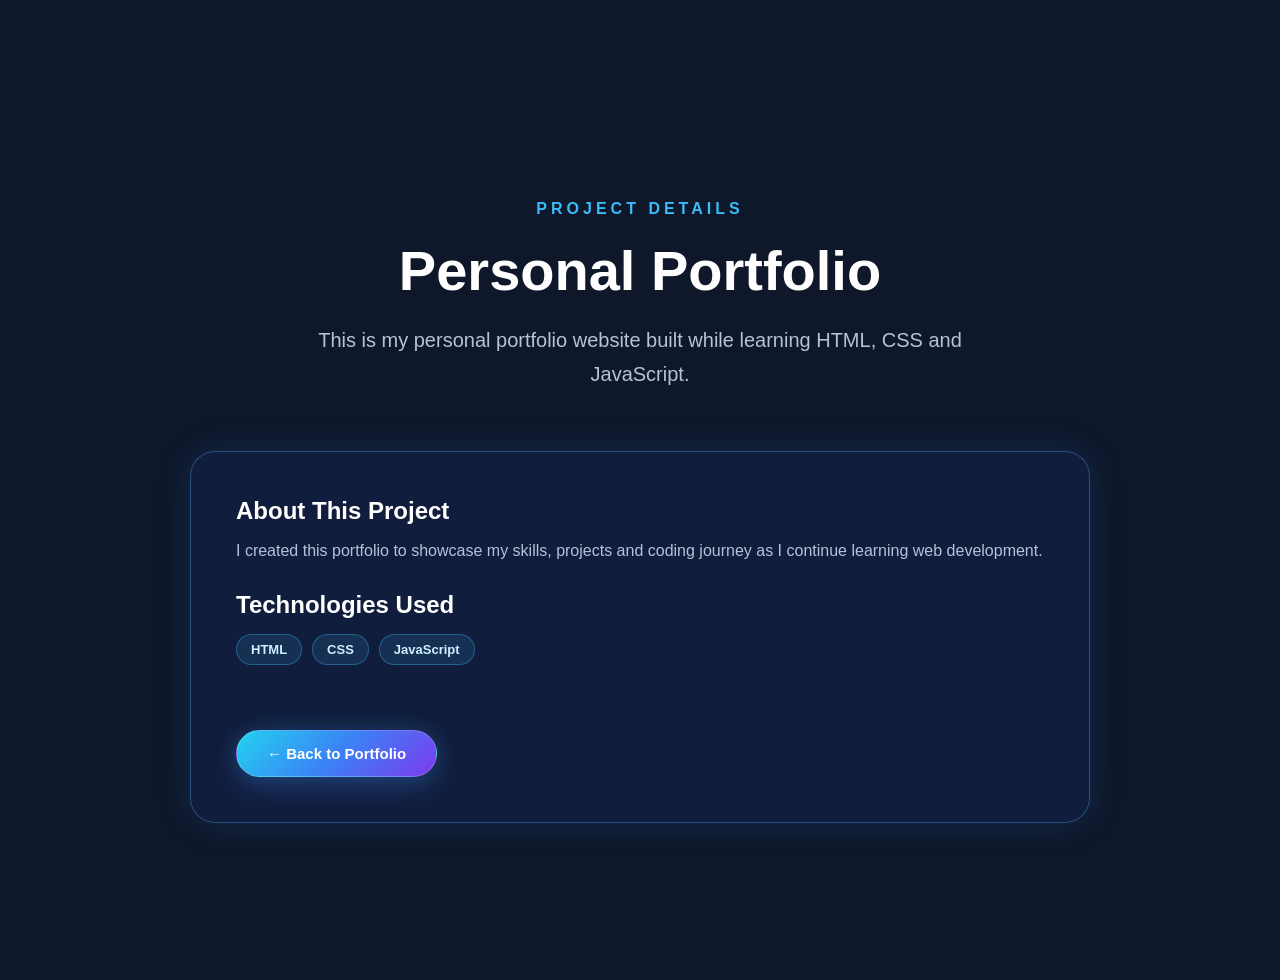
<file: project.html>
<!DOCTYPE html>
<html>

<head>

  <meta charset="UTF-8">

  <meta name="viewport" content="width=device-width, initial-scale=1.0">

  <title>Personal Portfolio Project | Siddhant</title>

  <meta
    name="description"
    content="Details about Siddhant's personal portfolio project built using HTML, CSS and JavaScript."
  >

  <meta name="author" content="Siddhant">

  <meta name="robots" content="index, follow">

  <meta name="theme-color" content="#050816">

  <!-- Favicon -->
  <link
    rel="icon"
    type="image/png"
    href="favicon.png"
  >

  <!-- CSS -->
  <link
    rel="stylesheet"
    href="styles.css"
  >

</head>

<body>

  <!-- Rain Background -->
  <div id="rain"></div>


  <!-- Project Page -->
  <main class="project-page">

    <p class="section-tag">
      PROJECT DETAILS
    </p>

    <h1>
      Personal Portfolio
    </h1>

    <p class="project-intro">
      This is my personal portfolio website built while learning
      HTML, CSS and JavaScript.
    </p>


    <div class="project-info">

      <h2>
        About This Project
      </h2>

      <p>
        I created this portfolio to showcase my skills, projects
        and coding journey as I continue learning web development.
      </p>


      <h2>
        Technologies Used
      </h2>

      <div class="tech-list">

        <span>HTML</span>
        <span>CSS</span>
        <span>JavaScript</span>

      </div>


      <a
        href="index.html"
        class="back-button"
      >
        ← Back to Portfolio
      </a>

    </div>

  </main>


  <!-- Rain JavaScript -->
  <script>

    const rain = document.getElementById("rain");

    for (let i = 0; i < 120; i++) {

      const drop = document.createElement("span");

      drop.classList.add("raindrop");

      drop.style.left =
        Math.random() * 100 + "%";

      drop.style.animationDuration =
        (0.5 + Math.random() * 0.8) + "s";

      drop.style.animationDelay =
        Math.random() * 2 + "s";

      drop.style.opacity =
        0.2 + Math.random() * 0.5;

      rain.appendChild(drop);

    }

  </script>

</body>

</html>
</file>
<file: styles.css>
/* =========================================================
   GLOBAL
========================================================= */

* {
  box-sizing: border-box;
  margin: 0;
  padding: 0;
}

html {
  scroll-behavior: smooth;
}

:root {
  --bg: #0f172a;
  --card: #1e293b;
  --text: #ffffff;
  --nav: #0f172a;
  --button: #ff9800;
  --primary: #1e3c72;
  --secondary: #2a5398;
  --orange: #ff9800;
}

body {
  margin: 0;
  padding-top: 80px;

  font-family: Arial, Helvetica, sans-serif;

  background: var(--bg);
  color: var(--text);

  transition:
    background 0.5s ease,
    color 0.5s ease;

  overflow-x: hidden;
}


/* =========================================================
   NAVBAR
========================================================= */

.navbar {
  position: fixed;

  top: 0;
  left: 0;

  width: 100%;

  min-height: 80px;

  padding: 18px 35px;

  display: flex;
  align-items: center;
  justify-content: space-between;

  background: var(--nav);

  color: white;

  z-index: 1000;

  box-shadow:
    0 5px 20px rgba(0, 0, 0, 0.3);
}

.navbar h2 {
  margin: 0;
  padding: 0;

  color: white;

  font-size: 26px;
}

.logo {
  white-space: nowrap;
}

.nav-links {
  display: flex;
  align-items: center;
  justify-content: center;

  gap: 12px;
}

.nav-links a {
  color: #f1dede;

  text-decoration: none;

  font-weight: bold;

  padding: 8px 10px;

  white-space: nowrap;

  transition: color 0.3s ease;
}

.nav-links a:hover {
  color: var(--orange);
}

#themeBtn {
  width: 48px;
  height: 48px;

  padding: 0;

  border: none;
  border-radius: 50%;

  background: var(--button);

  color: white;

  cursor: pointer;

  font-size: 18px;

  transition:
    transform 0.3s ease,
    box-shadow 0.3s ease;
}

#themeBtn:hover {
  transform: translateY(-3px);

  box-shadow:
    0 8px 20px rgba(255, 152, 0, 0.35);
}

#menuBtn {
  display: none;

  width: 48px;
  height: 48px;

  padding: 0;

  border: none;

  background: transparent;

  color: white;

  font-size: 28px;

  cursor: pointer;
}


/* =========================================================
   WELCOME SCREEN
========================================================= */

#Welcomescreen {
  position: fixed;

  top: 0;
  left: 0;

  width: 100%;
  height: 100vh;

  display: flex;
  flex-direction: column;

  justify-content: center;
  align-items: center;

  text-align: center;

  background: #0f172a;
  color: white;

  z-index: 9999;

  opacity: 1;
  visibility: visible;

  transition:
    opacity 0.6s ease,
    visibility 0.6s ease;
}

#Welcomescreen h1 {
  font-size: clamp(42px, 8vw, 80px);

  margin-bottom: 10px;

  letter-spacing: 4px;
}

#Welcomescreen h2 {
  font-size: clamp(24px, 5vw, 45px);

  margin-bottom: 35px;
}

#Welcomescreen button {
  padding: 14px 30px;

  border: none;
  border-radius: 50px;

  background: linear-gradient(
    135deg,
    #ff9800,
    #ff6600
  );

  color: white;

  font-weight: 800;

  cursor: pointer;

  transition: 0.3s ease;

  box-shadow:
    0 8px 25px rgba(255, 152, 0, 0.25);
}

#Welcomescreen button:hover {
  transform: translateY(-4px);

  box-shadow:
    0 12px 30px rgba(255, 152, 0, 0.4);
}

#Welcomescreen.hide {
  opacity: 0;
  visibility: hidden;

  pointer-events: none;
}


/* =========================================================
   PORTFOLIO HIDDEN BEFORE ENTER
========================================================= */

body.portfolio-hidden nav,
body.portfolio-hidden section,
body.portfolio-hidden footer {
  opacity: 0;
  visibility: hidden;

  pointer-events: none;
}

nav,
section,
footer {
  transition:
    opacity 0.6s ease,
    visibility 0.6s ease;
}


/* =========================================================
   RAIN
========================================================= */

#rain {
  position: fixed;

  top: 0;
  left: 0;

  width: 100%;
  height: 100vh;

  overflow: hidden;

  pointer-events: none;

  z-index: 1;
}

.raindrop {
  position: absolute;

  top: -30px;

  width: 2px;
  height: 22px;

  background: rgba(150, 220, 255, 0.45);

  border-radius: 50%;

  animation:
    rainfall linear infinite;
}

@keyframes rainfall {

  from {
    transform: translateY(-30px);
  }

  to {
    transform: translateY(110vh);
  }

}


/* =========================================================
   HERO
========================================================= */

.hero {
  min-height: calc(100vh - 80px);

  padding: 120px 20px 100px;

  display: flex;
  flex-direction: column;

  justify-content: center;
  align-items: center;

  text-align: center;

  position: relative;
  z-index: 2;

  animation:
    fadeInHero 1.2s ease;
}

@keyframes fadeInHero {

  from {
    opacity: 0;
    transform: translateY(40px);
  }

  to {
    opacity: 1;
    transform: translateY(0);
  }

}

.profile-photo {
  width: 180px;
  height: 180px;

  object-fit: cover;

  border-radius: 50%;

  border: 4px solid var(--orange);

  box-shadow:
    0 0 25px rgba(255, 152, 0, 0.4);

  margin-bottom: 25px;

  transition:
    transform 0.4s ease,
    box-shadow 0.4s ease;
}

.profile-photo:hover {
  transform: scale(1.06);

  box-shadow:
    0 0 35px rgba(255, 152, 0, 0.55);
}

.hero h1 {
  color: white;

  font-size: clamp(36px, 5vw, 48px);

  margin-bottom: 15px;

  font-weight: 700;
}

.hero h1 span {
  color: var(--orange);
}

.hero p,
.hero #typing {
  color: white;

  font-size: 20px;

  line-height: 1.7;

  min-height: 30px;

  margin-bottom: 30px;
}

#contactBtn {
  padding: 14px 30px;

  border: none;
  border-radius: 30px;

  background: var(--orange);

  color: white;

  font-size: 17px;
  font-weight: 700;

  cursor: pointer;

  transition:
    transform 0.3s ease,
    box-shadow 0.3s ease;

  box-shadow:
    0 5px 15px rgba(255, 152, 0, 0.3);
}

#contactBtn:hover {
  transform: translateY(-4px);

  box-shadow:
    0 10px 25px rgba(255, 152, 0, 0.45);
}


/* =========================================================
   ABOUT
========================================================= */

.about {
  padding: 100px 20px;

  display: flex;
  justify-content: center;

  position: relative;

  background:
    linear-gradient(
      135deg,
      #071a3d,
      #0b2b66
    );
}

.about-card {
  width: 90%;
  max-width: 900px;

  padding: 45px;

  display: flex;

  gap: 35px;

  align-items: center;

  background: rgba(255, 255, 255, 0.08);

  border: 1px solid rgba(255, 255, 255, 0.2);

  border-radius: 25px;

  backdrop-filter: blur(15px);
  -webkit-backdrop-filter: blur(15px);

  box-shadow:
    0 20px 50px rgba(0, 0, 0, 0.3);

  transition:
    transform 0.4s ease,
    box-shadow 0.4s ease;

  position: relative;
  z-index: 2;
}

.about-card:hover {
  transform: translateY(-8px);

  box-shadow:
    0 25px 60px rgba(0, 0, 0, 0.45);
}

.about-icon {
  min-width: 120px;

  font-size: 80px;

  text-align: center;
}

.about-content {
  flex: 1;
}

.about-tag {
  margin-bottom: 10px;

  color: white;

  letter-spacing: 3px;

  font-weight: bold;

  opacity: 0.7;
}

.about-content h2 {
  margin-bottom: 15px;

  color: white;

  font-size: 38px;
}

.about-content h2 span {
  color: #ffb000;
  margin-left: 6px;
}

.about-text {
  color: white;

  font-size: 17px;

  line-height: 1.7;

  opacity: 0.85;
}

.about-info {
  display: flex;

  gap: 15px;

  margin-top: 25px;
}

.info-box {
  flex: 1;

  padding: 18px;

  background: rgba(255, 255, 255, 0.08);

  border: 1px solid rgba(255, 255, 255, 0.15);

  border-radius: 15px;

  transition:
    transform 0.3s ease,
    background 0.3s ease;
}

.info-box:hover {
  transform: translateY(-5px);

  background: rgba(255, 255, 255, 0.12);
}

.info-box h3 {
  margin-bottom: 8px;

  color: white;
}

.info-box p {
  margin: 0;

  color: rgba(255, 255, 255, 0.8);
}


/* =========================================================
   SKILLS
========================================================= */

.skills {
  min-height: 100vh;

  padding: 100px 8%;

  background:
    radial-gradient(
      circle at 20% 20%,
      rgba(0, 140, 255, 0.18),
      transparent 35%
    ),
    radial-gradient(
      circle at 80% 80%,
      rgba(150, 0, 255, 0.18),
      transparent 35%
    ),
    #050816;

  color: white;

  text-align: center;

  position: relative;

  overflow: hidden;
}

.skills h2 {
  margin-bottom: 55px;

  font-size: 46px;

  font-weight: 800;

  letter-spacing: 2px;

  background:
    linear-gradient(
      90deg,
      #00d4ff,
      #7c3cff,
      #ff4ecd
    );

  -webkit-background-clip: text;
  -webkit-text-fill-color: transparent;
}

.skills-container {
  width: 100%;
  max-width: 1100px;

  margin: auto;

  display: grid;

  grid-template-columns:
    repeat(3, 1fr);

  gap: 30px;
}

.skill-cards {
  position: relative;

  padding: 40px 30px;

  min-height: 220px;

  background:
    rgba(0, 200, 255, 0.08);

  border: 1px solid
    rgba(255, 255, 255, 0.15);

  border-radius: 25px;

  backdrop-filter: blur(18px);
  -webkit-backdrop-filter: blur(18px);

  box-shadow:
    0 15px 40px rgba(0, 0, 0, 0.35),
    inset 0 1px 1px
      rgba(255, 255, 255, 0.15);

  overflow: hidden;

  transition:
    transform 0.4s ease,
    box-shadow 0.4s ease,
    border-color 0.4s ease;
}

.skill-cards::before {
  content: "";

  position: absolute;

  width: 180px;
  height: 180px;

  top: -80px;
  right: -70px;

  background: #00d4ff;

  border-radius: 50%;

  filter: blur(90px);

  opacity: 0.12;

  transition: 0.4s ease;
}

.skill-cards:hover {
  transform: translateY(-12px) scale(1.03);

  border-color:
    rgba(0, 212, 255, 0.6);

  box-shadow:
    0 25px 60px
      rgba(0, 180, 255, 0.18),
    0 0 30px
      rgba(0, 212, 255, 0.12);
}

.skill-cards:hover::before {
  opacity: 0.28;
}

.skill-cards h3 {
  position: relative;

  z-index: 2;

  margin-bottom: 18px;

  color: white;

  font-size: 27px;

  letter-spacing: 1px;
}

.skill-cards p {
  position: relative;

  z-index: 2;

  color:
    rgba(255, 255, 255, 0.72);

  font-size: 16px;

  line-height: 1.7;
}


/* =========================================================
   PROJECTS
========================================================= */

.projects {
  padding: 110px 7%;

  background:
    radial-gradient(
      circle at 20% 20%,
      rgba(0, 180, 255, 0.12),
      transparent 35%
    ),
    radial-gradient(
      circle at 80% 80%,
      rgba(120, 70, 255, 0.12),
      transparent 35%
    ),
    #050817;

  position: relative;

  overflow: hidden;
}

.projects .section-tag {
  text-align: center;

  color: #38bdf8;

  font-size: 14px;

  font-weight: 700;

  letter-spacing: 5px;

  margin-bottom: 12px;
}

.projects h2 {
  text-align: center;

  color: white;

  font-size: clamp(38px, 5vw, 64px);

  font-weight: 800;

  letter-spacing: -2px;

  margin-bottom: 18px;
}

.projects-subtitle {
  max-width: 700px;

  margin: 0 auto 60px;

  text-align: center;

  color: #9ca3af;

  font-size: 17px;

  line-height: 1.8;
}

.project-container {
  max-width: 1150px;

  margin: auto;

  display: grid;

  grid-template-columns:
    repeat(2, 1fr);

  gap: 30px;
}

.project-card {
  position: relative;

  padding: 38px;

  min-height: 390px;

  background:
    linear-gradient(
      145deg,
      rgba(20, 35, 75, 0.85),
      rgba(5, 12, 35, 0.95)
    );

  border:
    1px solid
    rgba(90, 190, 255, 0.25);

  border-radius: 28px;

  overflow: hidden;

  box-shadow:
    0 20px 60px
      rgba(0, 0, 0, 0.25);

  transition:
    transform 0.45s ease,
    box-shadow 0.45s ease,
    border-color 0.45s ease;
}

.project-card::before {
  content: "";

  position: absolute;

  top: 0;
  left: -30%;

  width: 160%;
  height: 3px;

  background:
    linear-gradient(
      90deg,
      transparent,
      #00d9ff,
      #7c3aed,
      #ff9d00,
      transparent
    );

  animation:
    projectGlow 4s linear infinite;
}

@keyframes projectGlow {

  0% {
    transform: translateX(-30%);
  }

  100% {
    transform: translateX(30%);
  }

}

.project-card::after {
  content: "";

  position: absolute;

  width: 220px;
  height: 220px;

  right: -100px;
  bottom: -100px;

  background: #169cff;

  opacity: 0.08;

  filter: blur(60px);

  border-radius: 50%;

  transition: 0.5s ease;
}

.project-card:hover {
  transform:
    translateY(-14px)
    scale(1.015);

  border-color:
    rgba(70, 210, 255, 0.65);

  box-shadow:
    0 30px 80px rgba(0, 0, 0, 0.6),
    0 0 35px
      rgba(90, 190, 255, 0.15);
}

.project-card:hover::after {
  transform: scale(1.5);

  opacity: 0.16;
}


/* =========================================================
   PROJECT PREVIEW
========================================================= */

.project-preview {
  width: 100%;
  height: 200px;

  margin-bottom: 28px;

  border-radius: 20px;

  overflow: hidden;

  background: #0b1225;

  border:
    1px solid
    rgba(90, 190, 255, 0.25);

  box-shadow:
    0 10px 30px
      rgba(0, 0, 0, 0.25);

  position: relative;
}

.project-preview img {
  display: block;

  width: 100%;
  height: 100%;

  object-fit: cover;

  transition:
    transform 0.5s ease;
}

.project-card:hover
.project-preview img {
  transform: scale(1.06);
}


/* =========================================================
   PROJECT CONTENT
========================================================= */

.project-content {
  position: relative;

  z-index: 2;
}

.project-number {
  display: block;

  color: #38bdf8;

  font-size: 13px;

  font-weight: 800;

  letter-spacing: 3px;

  margin-bottom: 10px;
}

.project-card h3 {
  color: white;

  font-size: 30px;

  font-weight: 800;

  margin-bottom: 15px;
}

.project-card p {
  max-width: 500px;

  color: #aebbd3;

  font-size: 16px;

  line-height: 1.8;
}

.project-card button,
.project-btn {
  display: inline-block;

  margin-top: 30px;

  padding: 14px 28px;

  border: none;

  border-radius: 50px;

  background:
    linear-gradient(
      135deg,
      #22d3ee,
      #3b82f6
    );

  color: white;

  font-size: 15px;

  font-weight: 800;

  text-decoration: none;

  cursor: pointer;

  box-shadow:
    0 8px 25px
      rgba(0, 170, 255, 0.25);

  transition:
    transform 0.3s ease,
    box-shadow 0.3s ease;
}

.project-card button:hover,
.project-btn:hover {
  transform: translateY(-4px);

  box-shadow:
    0 12px 35px
      rgba(0, 200, 255, 0.45);
}


/* =========================================================
   TECH LIST
========================================================= */

.tech-list {
  display: flex;

  flex-wrap: wrap;

  gap: 10px;

  margin: 20px 0;
}

.tech-list span {
  padding: 7px 14px;

  border-radius: 20px;

  font-size: 13px;

  font-weight: bold;

  color: #cdefff;

  background:
    rgba(56, 189, 248, 0.12);

  border:
    1px solid
    rgba(56, 189, 248, 0.35);
}


/* =========================================================
   JOURNEY
========================================================= */

.journey {
  padding: 100px 8%;

  text-align: center;

  background:
    linear-gradient(
      135deg,
      #071a3d,
      #0b2b66,
      #06142f
    );

  position: relative;

  overflow: hidden;
}

.journey h2 {
  margin-bottom: 55px;

  color: white;

  font-size: 42px;

  letter-spacing: 2px;

  text-transform: uppercase;

  text-shadow:
    0 0 18px
      rgba(0, 170, 255, 0.7);
}

.journey-container {
  display: flex;

  justify-content: center;

  gap: 28px;

  flex-wrap: wrap;
}

.journey-card {
  width: 280px;

  min-height: 220px;

  padding: 30px 25px;

  background:
    rgba(255, 255, 255, 0.08);

  border:
    1px solid
    rgba(255, 255, 255, 0.22);

  border-radius: 22px;

  backdrop-filter: blur(14px);
  -webkit-backdrop-filter: blur(14px);

  box-shadow:
    0 15px 35px
      rgba(0, 0, 0, 0.35),
    inset 0 1px 0
      rgba(255, 255, 255, 0.15);

  position: relative;

  overflow: hidden;

  transition:
    transform 0.4s ease,
    border-color 0.4s ease,
    box-shadow 0.4s ease;
}

.journey-card:hover {
  transform:
    translateY(-14px)
    scale(1.03);

  border-color:
    rgba(0, 200, 255, 0.7);

  box-shadow:
    0 25px 50px rgba(0, 0, 0, 0.45),
    0 0 30px
      rgba(0, 180, 255, 0.25);
}

.journey-card span {
  display: inline-block;

  color: #00d9ff;

  font-size: 14px;

  font-weight: bold;

  letter-spacing: 2px;

  margin-bottom: 18px;
}

.journey-card h3 {
  margin-bottom: 15px;

  color: white;

  font-size: 25px;
}

.journey-card p {
  color:
    rgba(255, 255, 255, 0.75);

  font-size: 16px;

  line-height: 1.7;
}


/* =========================================================
   CONTACT
========================================================= */

.contact {
  padding: 110px 7%;

  text-align: center;

  background:
    linear-gradient(
      135deg,
      #050816,
      #0b1228,
      #071a35
    );

  color: white;

  position: relative;

  overflow: hidden;
}

.contact .section-tag {
  color: #38bdf8;

  font-size: 14px;

  font-weight: 700;

  letter-spacing: 5px;

  margin-bottom: 12px;
}

.contact > h2 {
  color: white;

  font-size:
    clamp(38px, 5vw, 58px);

  font-weight: 800;

  margin-bottom: 15px;
}

.contact-subtitle {
  max-width: 650px;

  margin:
    0 auto 50px;

  color: #9ca3af;

  font-size: 17px;

  line-height: 1.8;
}

.contact-card {
  max-width: 850px;

  margin: auto;

  padding: 40px;

  display: flex;

  align-items: center;

  gap: 30px;

  text-align: left;

  background:
    linear-gradient(
      145deg,
      rgba(20, 35, 75, 0.85),
      rgba(5, 12, 35, 0.95)
    );

  border:
    1px solid
    rgba(90, 190, 255, 0.25);

  border-radius: 28px;

  box-shadow:
    0 20px 60px
      rgba(0, 0, 0, 0.3),
    0 0 30px
      rgba(56, 189, 248, 0.08);

  transition:
    transform 0.4s ease,
    box-shadow 0.4s ease,
    border-color 0.4s ease;
}

.contact-card:hover {
  transform: translateY(-8px);

  border-color:
    rgba(56, 189, 248, 0.5);

  box-shadow:
    0 30px 70px
      rgba(0, 0, 0, 0.45),
    0 0 35px
      rgba(56, 189, 248, 0.15);
}

.contact-icon {
  width: 75px;
  min-width: 75px;
  height: 75px;

  display: flex;

  align-items: center;
  justify-content: center;

  border-radius: 22px;

  font-size: 32px;

  background:
    rgba(56, 189, 248, 0.12);

  border:
    1px solid
    rgba(56, 189, 248, 0.3);

  box-shadow:
    0 0 25px
      rgba(56, 189, 248, 0.12);

  transition: 0.4s ease;
}

.contact-card:hover .contact-icon {
  transform:
    rotate(-5deg)
    scale(1.06);
}

.contact-content {
  flex: 1;
}

.contact-content > span {
  color: #38bdf8;

  font-size: 13px;

  font-weight: bold;

  letter-spacing: 2px;
}

.contact-content h3 {
  color: white;

  font-size: 30px;

  margin:
    8px 0 10px;
}

.contact-content p {
  color: #aebbd3;

  line-height: 1.7;

  margin-bottom: 20px;
}

.contact-btn {
  display: inline-block;

  padding: 13px 24px;

  border-radius: 50px;

  background:
    linear-gradient(
      135deg,
      #22d3ee,
      #3b82f6
    );

  color: white;

  text-decoration: none;

  font-weight: 800;

  box-shadow:
    0 8px 25px
      rgba(0, 170, 255, 0.22);

  transition:
    transform 0.3s ease,
    box-shadow 0.3s ease;
}

.contact-btn:hover {
  transform: translateY(-4px);

  box-shadow:
    0 12px 35px
      rgba(0, 200, 255, 0.45);
}


/* =========================================================
   FOOTER
========================================================= */

.footer {
  padding: 60px 7% 25px;

  text-align: center;

  background: #050817;

  border-top:
    1px solid
    rgba(255, 255, 255, 0.08);
}

.footer-content {
  max-width: 900px;

  margin: auto;
}

.footer h3 {
  color: white;

  font-size: 30px;

  margin-bottom: 10px;
}

.footer p {
  color: #9ca3af;

  line-height: 1.7;
}

.footer-links {
  display: flex;

  justify-content: center;

  flex-wrap: wrap;

  gap: 22px;

  margin: 25px 0;
}

.footer-links a {
  color: #cbd5e1;

  text-decoration: none;

  font-weight: 600;

  transition:
    color 0.3s ease,
    transform 0.3s ease;
}

.footer-links a:hover {
  color: #38bdf8;

  transform: translateY(-2px);
}

.footer-line {
  width: 100%;
  height: 1px;

  background:
    rgba(255, 255, 255, 0.08);

  margin: 25px 0;
}

.footer .copyright {
  font-size: 14px;
}


/* =========================================================
   PROJECT DETAILS PAGE
========================================================= */

.project-page {
  min-height: 100vh;

  padding:
    120px 8% 80px;

  text-align: center;

  position: relative;

  z-index: 2;

  color: white;
}

.project-page .section-tag {
  color: #38bdf8;

  letter-spacing: 4px;

  font-weight: bold;

  margin-bottom: 20px;
}

.project-page h1 {
  color: white;

  font-size:
    clamp(38px, 6vw, 56px);

  margin-bottom: 20px;
}

.project-intro {
  max-width: 700px;

  margin:
    0 auto 60px;

  color: #b8c1d9;

  font-size: 20px;

  line-height: 1.7;
}

.project-info {
  max-width: 900px;

  margin: auto;

  padding: 45px;

  text-align: left;

  background:
    rgba(20, 35, 75, 0.55);

  border:
    1px solid
    rgba(80, 180, 255, 0.35);

  border-radius: 25px;

  box-shadow:
    0 0 35px
      rgba(30, 150, 255, 0.15);
}

.project-info h2 {
  color: white;

  margin:
    25px 0 12px;
}

.project-info h2:first-child {
  margin-top: 0;
}

.project-info p {
  color: #b8c1d9;

  line-height: 1.8;
}

.project-info .tech-list {
  margin-top: 15px;
}

.back-button {
  position: relative;

  display: inline-flex;

  align-items: center;
  justify-content: center;

  gap: 8px;

  margin-top: 45px;

  padding: 14px 30px;

  border-radius: 50px;

  text-decoration: none;

  font-size: 15px;

  font-weight: 800;

  color: white;

  background:
    linear-gradient(
      135deg,
      #22d3ee,
      #3b82f6,
      #7c3aed
    );

  border:
    1px solid
    rgba(255, 255, 255, 0.2);

  box-shadow:
    0 10px 30px
      rgba(59, 130, 246, 0.25),
    0 0 25px
      rgba(56, 189, 248, 0.15);

  overflow: hidden;

  transition:
    transform 0.35s ease,
    box-shadow 0.35s ease;
}

.back-button::before {
  content: "";

  position: absolute;

  top: 0;
  left: -120%;

  width: 70%;
  height: 100%;

  background:
    linear-gradient(
      100deg,
      transparent,
      rgba(255, 255, 255, 0.35),
      transparent
    );

  transform: skewX(-20deg);

  transition:
    left 0.6s ease;
}

.back-button:hover {
  transform:
    translateY(-5px)
    scale(1.03);

  box-shadow:
    0 15px 35px
      rgba(59, 130, 246, 0.35),
    0 0 35px
      rgba(124, 58, 237, 0.25);
}

.back-button:hover::before {
  left: 140%;
}

.back-button:active {
  transform:
    translateY(-1px)
    scale(0.98);
}


/* =========================================================
   SCROLL REVEAL
========================================================= */

.reveal {
  opacity: 0;

  transform:
    translateY(60px);

  transition:
    opacity 0.8s ease,
    transform 0.8s ease;
}

.reveal.active {
  opacity: 1;

  transform:
    translateY(0);
}


/* =========================================================
   STAGGER CARD ANIMATION
========================================================= */

.about .info-box,
.skills .skill-cards,
.projects .project-card,
.journey .journey-card {
  opacity: 0;

  transform:
    translateY(40px);

  transition:
    opacity 0.7s ease,
    transform 0.7s ease,
    box-shadow 0.4s ease,
    border-color 0.4s ease;
}

.about.show-cards .info-box,
.skills.show-cards .skill-cards,
.projects.show-cards .project-card,
.journey.show-cards .journey-card {
  opacity: 1;

  transform:
    translateY(0);
}

.about.show-cards .info-box:nth-child(1),
.skills.show-cards .skill-cards:nth-child(1),
.projects.show-cards .project-card:nth-child(1),
.journey.show-cards .journey-card:nth-child(1) {
  transition-delay: 0.1s;
}

.about.show-cards .info-box:nth-child(2),
.skills.show-cards .skill-cards:nth-child(2),
.projects.show-cards .project-card:nth-child(2),
.journey.show-cards .journey-card:nth-child(2) {
  transition-delay: 0.25s;
}

.skills.show-cards .skill-cards:nth-child(3),
.projects.show-cards .project-card:nth-child(3),
.journey.show-cards .journey-card:nth-child(3) {
  transition-delay: 0.4s;
}

.journey.show-cards .journey-card:nth-child(4) {
  transition-delay: 0.55s;
}


/* =========================================================
   LIGHT THEME
========================================================= */

body.light {
  background: #f5f7fb;

  color: #111827;
}


/* Navbar */

body.light .navbar {
  background: #4f25e4;

  color: white;

  box-shadow:
    0 4px 20px
      rgba(0, 0, 0, 0.12);
}

body.light .navbar h2 {
  color: white;
}

body.light .navbar a {
  color: white;
}

body.light .navbar a:hover {
  color: #ffd166;
}


/* Hero */

body.light .hero {
  background:
    linear-gradient(
      135deg,
      #f8fafc,
      #e8eef7
    );

  color: #111827;
}

body.light .hero h1 {
  color: #111827;
}

body.light .hero p,
body.light .hero #typing {
  color: #4b5563;
}

body.light .hero #typing {
  color: #4f25e4;
}

body.light .profile-photo {
  border-color: #4f25e4;

  box-shadow:
    0 0 30px
      rgba(79, 37, 228, 0.2);
}


/* About */

body.light .about {
  background:
    linear-gradient(
      135deg,
      #eef2f7,
      #f8fafc
    );
}

body.light .about-card {
  background:
    rgba(255, 255, 255, 0.92);

  border-color: #dbe2ea;

  box-shadow:
    0 20px 45px
      rgba(0, 0, 0, 0.08);
}

body.light .about-tag {
  color: #4f25e4;
}

body.light .about-content h2 {
  color: #111827;
}

body.light .about-content h2 span {
  color: #4f25e4;
}

body.light .about-text {
  color: #4b5563;
}

body.light .info-box {
  background: #f8fafc;

  border-color: #dbe2ea;
}

body.light .info-box h3 {
  color: #111827;
}

body.light .info-box p {
  color: #6b7280;
}


/* Skills */

body.light .skills {
  background:
    linear-gradient(
      135deg,
      #eef2f7,
      #f8fafc
    );

  color: #111827;
}

body.light .skill-cards {
  background: white;

  border-color: #dbe2ea;

  box-shadow:
    0 10px 30px
      rgba(0, 0, 0, 0.08);
}

body.light .skill-cards h3 {
  color: #111827;
}

body.light .skill-cards p {
  color: #4b5563;
}


/* Projects */

body.light .projects {
  background:
    linear-gradient(
      135deg,
      #eef2f7,
      #f8fafc
    );

  color: #111827;
}

body.light .projects h2 {
  color: #111827;
}

body.light .projects-subtitle {
  color: #4b5563;
}

body.light .project-card {
  background:
    linear-gradient(
      145deg,
      #ffffff,
      #f7f9fc
    );

  border-color: #dbe2ea;

  box-shadow:
    0 15px 40px
      rgba(0, 0, 0, 0.08);
}

body.light .project-card h3 {
  color: #111827;
}

body.light .project-card p {
  color: #4b5563;
}

body.light .project-number {
  color: #4f25e4;
}

body.light .tech-list span {
  background:
    rgba(79, 37, 228, 0.08);

  border-color:
    rgba(79, 37, 228, 0.25);

  color: #4f25e4;
}

body.light .project-btn {
  background: #4f25e4;

  color: white;
}


/* Journey */

body.light .journey {
  background:
    linear-gradient(
      135deg,
      #eef2f7,
      #f8fafc
    );

  color: #111827;
}

body.light .journey h2 {
  color: #111827;

  text-shadow: none;
}

body.light .journey-card {
  background: white;

  border-color: #dbe2ea;

  box-shadow:
    0 10px 30px
      rgba(0, 0, 0, 0.08);
}

body.light .journey-card span {
  color: #4f25e4;
}

body.light .journey-card h3 {
  color: #111827;
}

body.light .journey-card p {
  color: #4b5563;
}


/* Contact */

body.light .contact {
  background:
    linear-gradient(
      135deg,
      #eef2f7,
      #f8fafc
    );

  color: #111827;
}

body.light .contact > h2 {
  color: #111827;
}

body.light .contact-subtitle {
  color: #4b5563;
}

body.light .contact-card {
  background: white;

  border-color: #dbe2ea;

  box-shadow:
    0 20px 45px
      rgba(0, 0, 0, 0.08);
}

body.light .contact-content h3 {
  color: #111827;
}

body.light .contact-content p {
  color: #4b5563;
}

body.light .contact-btn {
  background: #4f25e4;

  color: white;
}


/* Footer */

body.light .footer {
  background: #e9eef5;

  border-top-color:
    #d8dee7;
}

body.light .footer h3 {
  color: #111827;
}

body.light .footer p {
  color: #4b5563;
}

body.light .footer-links a {
  color: #374151;
}

body.light .footer-links a:hover {
  color: #4f25e4;
}

body.light .footer-line {
  background: #d5dbe4;
}


/* =========================================================
   MOBILE RESPONSIVE
========================================================= */

@media (max-width: 850px) {

  /* NAVBAR */

  .navbar {
    padding:
      15px 20px;
  }

  .nav-links {
    display: none;
  }

  #menuBtn {
    display: block;
  }

  .nav-links.show {
    display: flex;

    flex-direction: column;

    align-items: stretch;

    position: absolute;

    top: 75px;
    right: 20px;

    min-width: 180px;

    padding: 20px;

    background: var(--nav);

    border-radius: 14px;

    gap: 12px;

    box-shadow:
      0 15px 35px
        rgba(0, 0, 0, 0.3);

    z-index: 100;
  }

  .nav-links.show a {
    display: block;

    padding: 10px;

    color: white;

    text-decoration: none;
  }


  /* HERO */

  .hero {
    padding:
      90px 20px 80px;
  }

  .profile-photo {
    width: 150px;
    height: 150px;
  }

  .hero h1 {
    font-size: 34px;
  }

  .hero p,
  .hero #typing {
    font-size: 17px;
  }


  /* ABOUT */

  .about {
    padding:
      70px 15px;
  }

  .about-card {
    width: 100%;

    padding:
      30px 20px;

    flex-direction: column;

    text-align: center;

    gap: 20px;
  }

  .about-icon {
    min-width: auto;

    font-size: 65px;
  }

  .about-content {
    width: 100%;
  }

  .about-content h2 {
    font-size: 30px;
  }

  .about-text {
    font-size: 15px;
  }

  .about-info {
    flex-direction: column;

    gap: 12px;
  }

  .info-box {
    width: 100%;
  }


  /* SKILLS */

  .skills {
    padding:
      80px 6%;
  }

  .skills h2 {
    font-size: 36px;
  }

  .skills-container {
    grid-template-columns: 1fr;
  }

  .skill-cards {
    min-height: auto;
  }


  /* PROJECTS */

  .projects {
    padding:
      80px 5%;
  }

  .projects h2 {
    font-size: 38px;
  }

  .projects-subtitle {
    font-size: 15px;
  }

  .project-container {
    grid-template-columns: 1fr;
  }

  .project-card {
    min-height: auto;

    padding: 30px;
  }

  .project-card h3 {
    font-size: 26px;
  }

  .project-preview {
    height: 180px;
  }


  /* PROJECT MOBILE ANIMATION */

  .projects .project-card {
    opacity: 0;

    transform:
      translateY(50px)
      scale(0.97);

    transition:
      opacity 0.8s ease,
      transform 0.8s ease,
      box-shadow 0.4s ease,
      border-color 0.4s ease;
  }

  .projects.show-cards .project-card {
    opacity: 1;

    transform:
      translateY(0)
      scale(1);
  }

  .projects.show-cards
  .project-card:nth-child(1) {
    transition-delay: 0.1s;
  }

  .projects.show-cards
  .project-card:nth-child(2) {
    transition-delay: 0.3s;
  }


  /* JOURNEY */

  .journey {
    padding:
      70px 5%;
  }

  .journey h2 {
    font-size: 32px;
  }

  .journey-card {
    width: 100%;

    max-width: 340px;
  }


  /* CONTACT */

  .contact {
    padding:
      80px 5%;
  }

  .contact-card {
    flex-direction: column;

    text-align: center;

    padding:
      30px 22px;

    gap: 20px;
  }

  .contact-content h3 {
    font-size: 26px;
  }

  .contact-content p {
    font-size: 15px;
  }

  .contact-btn {
    width: 100%;

    box-sizing: border-box;
  }


  /*=========================
PREMIUM FOOTER
=========================*/

.footer {
  padding: 60px 7% 25px;
  background: #050817;
  text-align: center;
  border-top: 1px solid rgba(255, 255, 255, 0.08);
}

.footer-content {
  max-width: 900px;
  margin: auto;
}

.footer h3 {
  color: white;
  font-size: 30px;
  margin-bottom: 10px;
}

.footer p {
  color: #9ca3af;
  line-height: 1.7;
}

.footer-links {
  display: flex;
  justify-content: center;
  flex-wrap: wrap;
  gap: 22px;
  margin: 25px 0;
}

.footer-links a {
  color: #cbd5e1;
  text-decoration: none;
  font-weight: 600;
  transition: 0.3s ease;
}

.footer-links a:hover {
  color: #38bdf8;
  transform: translateY(-2px);
}

.footer-line {
  width: 100%;
  height: 1px;
  background: rgba(255, 255, 255, 0.08);
  margin: 25px 0;
}

.footer .copyright {
  font-size: 14px;
  margin: 0;
}


/*=========================
LIGHT THEME FOOTER
=========================*/

body.light .footer {
  background: #e9eef5;
  border-top: 1px solid #d8dee7;
}

body.light .footer h3 {
  color: #111827;
}

body.light .footer p {
  color: #4b5563;
}

body.light .footer-links a {
  color: #374151;
}

body.light .footer-links a:hover {
  color: #4f25e4;
}

body.light .footer-line {
  background: #d5dbe4;
}


/*=========================
FOOTER MOBILE
=========================*/

@media (max-width: 600px) {

  .footer {
    padding: 50px 5% 22px;
  }

  .footer h3 {
    font-size: 26px;
  }

  .footer p {
    font-size: 14px;
  }

  .footer-links {
    gap: 14px;
    margin: 22px 0;
  }

  .footer-links a {
    font-size: 14px;
  }

}


  /* PROJECT DETAILS PAGE */

  .project-page {
    padding:
      90px 20px 50px;
  }

  .project-page h1 {
    font-size: 38px;
  }

  .project-intro {
    font-size: 16px;

    margin-bottom: 35px;
  }

  .project-info {
    padding:
      25px 20px;

    border-radius: 20px;
  }

  .project-info h2 {
    font-size: 22px;
  }

  .project-info p {
    font-size: 15px;

    line-height: 1.7;
  }

  .tech-list {
    gap: 10px;
  }

  .tech-list span {
    padding:
      8px 16px;

    font-size: 14px;
  }

  .back-button {
    width: 100%;

    max-width: 280px;

    margin-top: 30px;

    padding:
      13px 24px;

    font-size: 14px;
  }

}


/* =========================================================
   EXTRA SMALL PHONES
========================================================= */

@media (max-width: 450px) {

  .navbar {
    padding:
      14px 15px;
  }

  .navbar h2 {
    font-size: 22px;
  }

  #themeBtn,
  #menuBtn {
    width: 44px;
    height: 44px;
  }

  .hero h1 {
    font-size: 30px;
  }

  .hero p,
  .hero #typing {
    font-size: 15px;
  }

  #contactBtn {
    font-size: 15px;

    padding:
      12px 24px;
  }

  .project-card {
    padding: 25px;
  }

  .project-preview {
    height: 160px;
  }

  .contact-icon {
    width: 65px;
    min-width: 65px;
    height: 65px;
  }

}







.project-preview {
  height: 180px;
  overflow: hidden;
}

.project-preview img {
  width: 100%;
  height: 100%;
  object-fit: cover;
  display: block;
}
</file>
